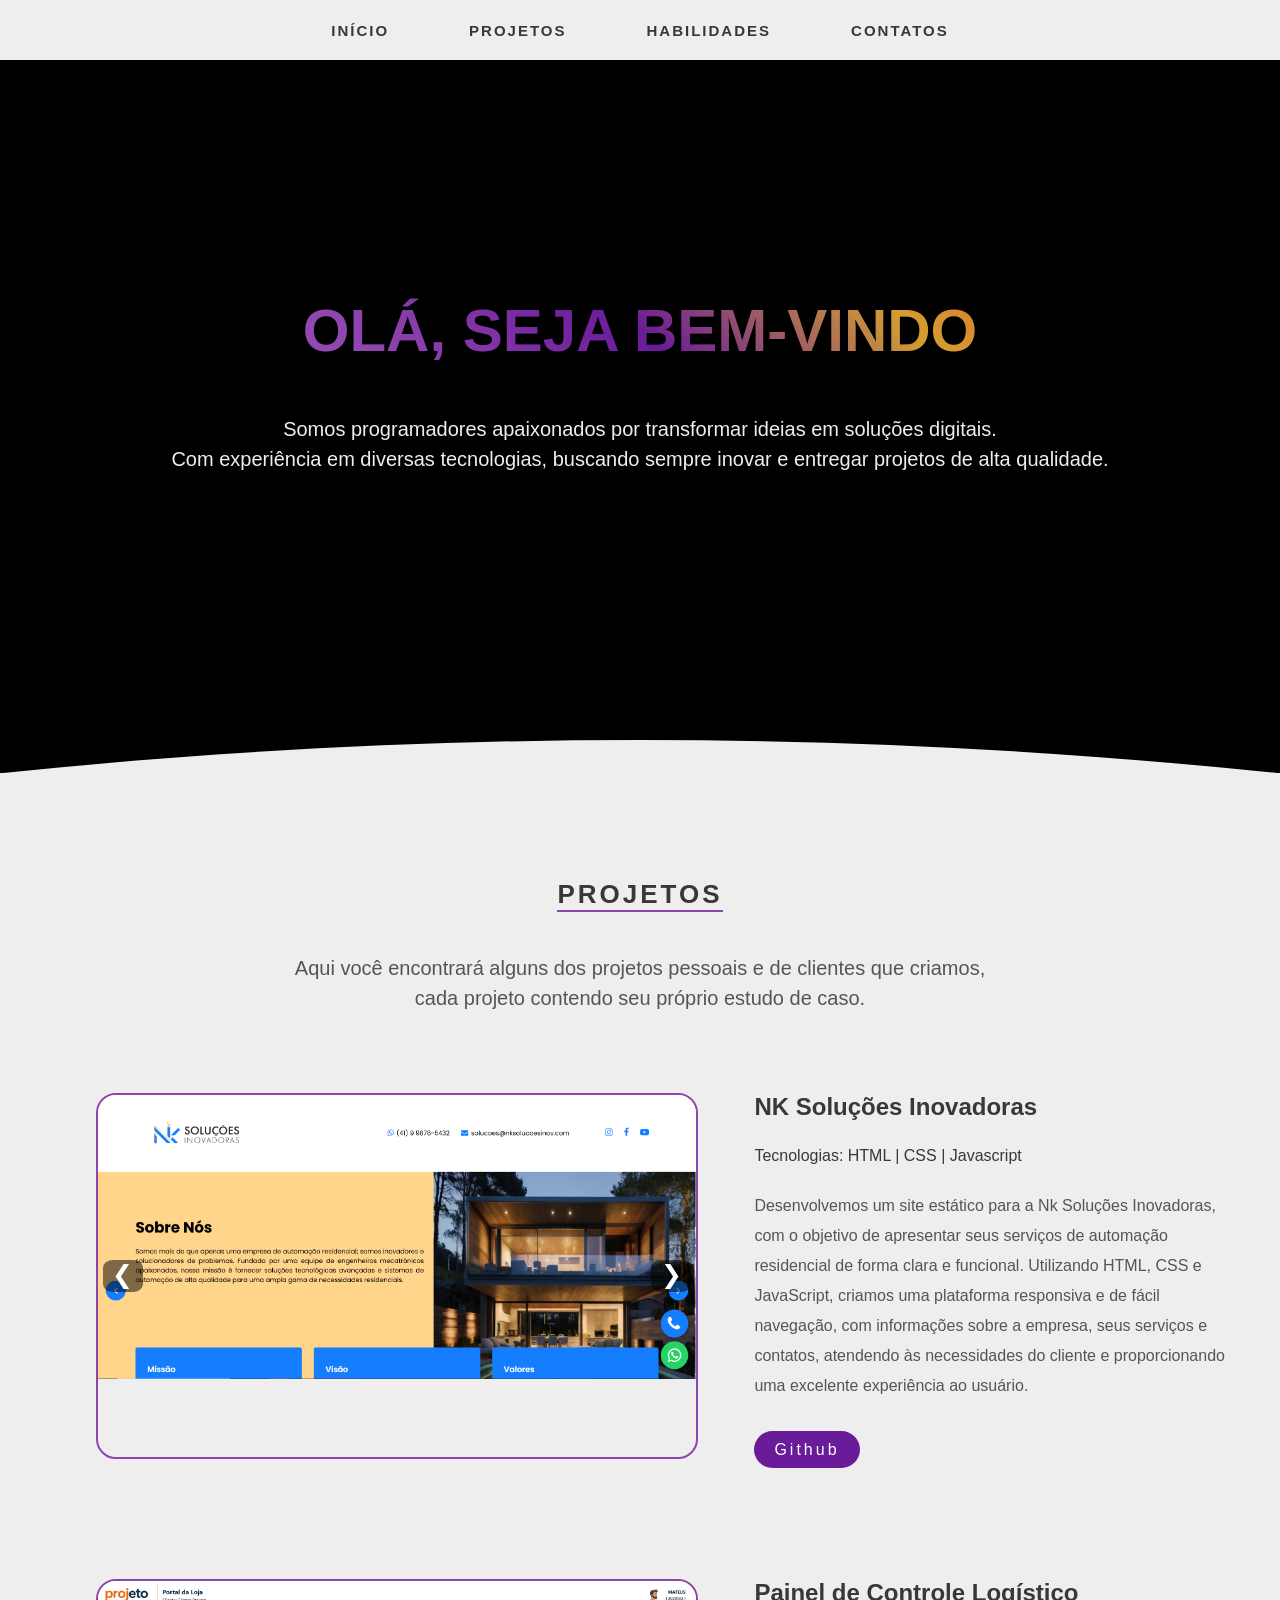
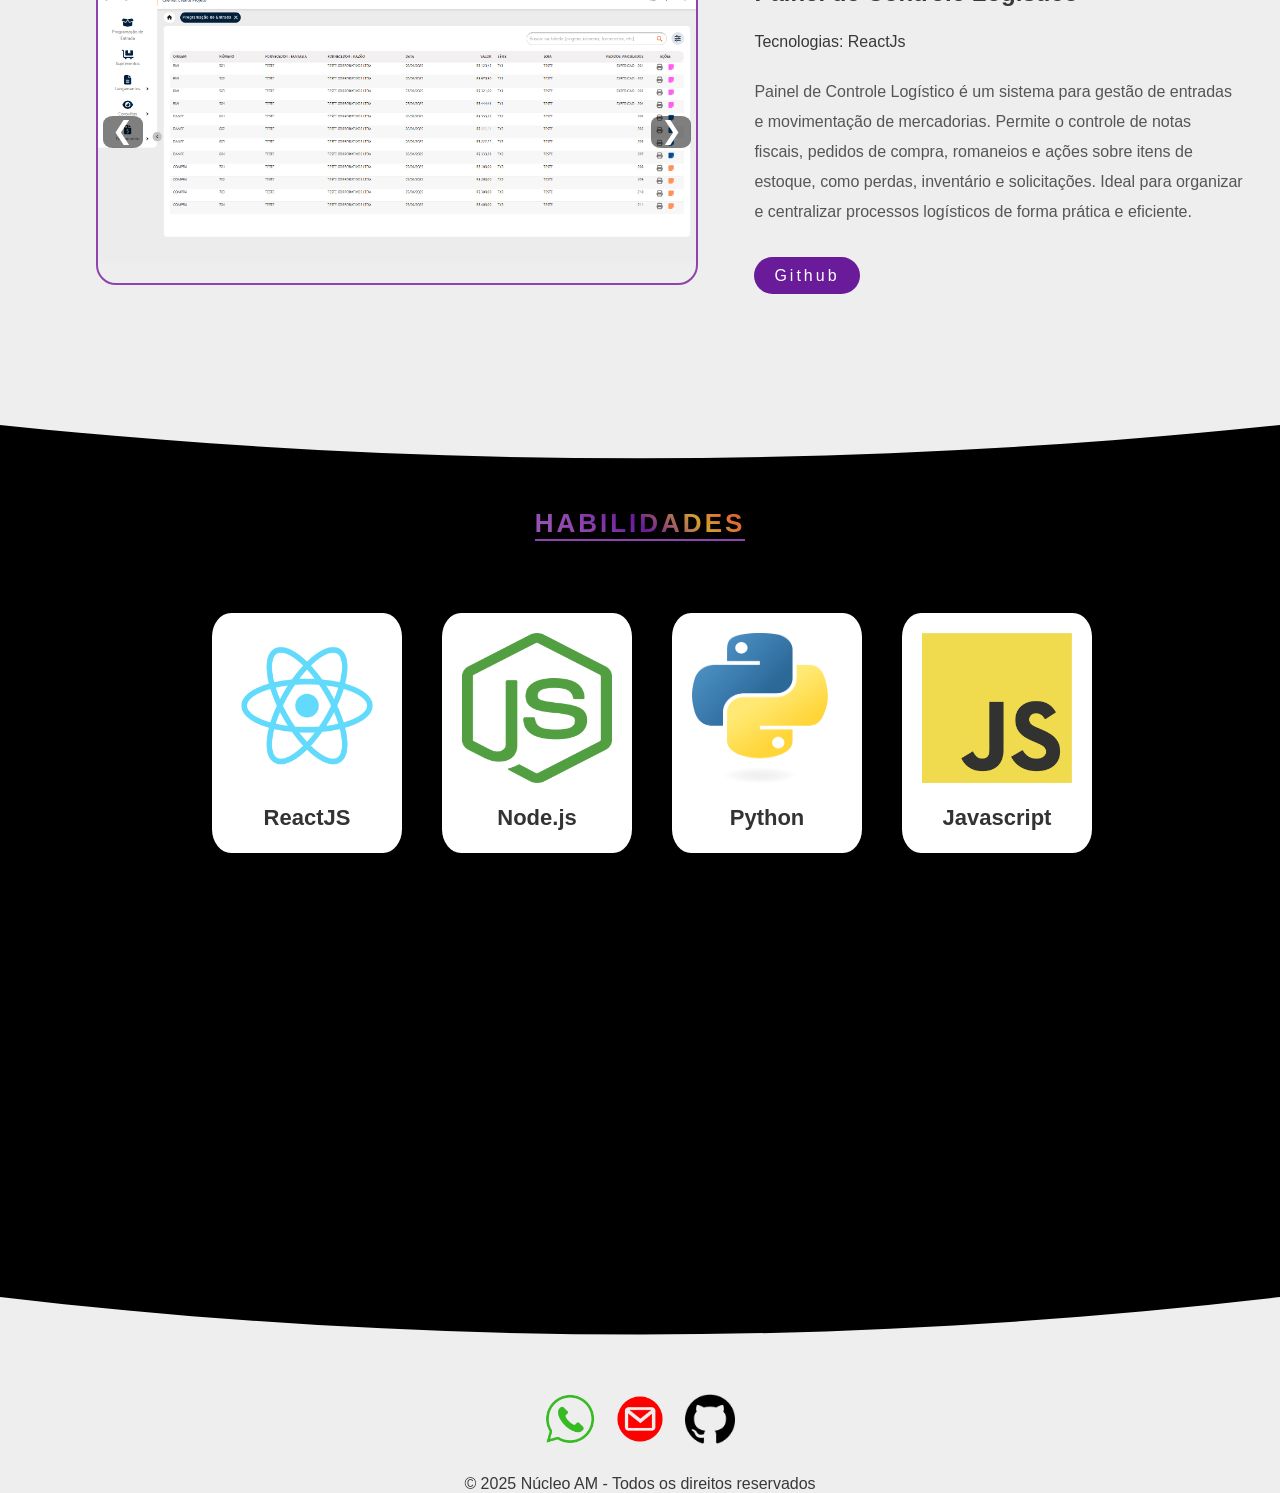
<file: index.html>
<!DOCTYPE html>
<html lang="en">

<head>
    <meta charset="UTF-8">
    <meta name="viewport" content="width=device-width, initial-scale=1.0">
    <link rel="stylesheet" type="text/css" href="styles.css" />
    <link rel="stylesheet" type="text/css" href="carousel.css" />
    <title>PortFolio</title>
</head>

<body>
    <header class="header">
        <a href="#inicio" class="header-text">INÍCIO</a>
        <a href="#projetos" class="header-text">PROJETOS</a>
        <a href="#habilidades" class="header-text">HABILIDADES</a>
        <a href="#contatos" class="header-text">CONTATOS</a>
    </header>

    <!-- Seção Início -->
    <section id="inicio" class="section-about">
        <div class="section-about-div">
            <h1 class="section-about-title">OLÁ, SEJA BEM-VINDO</h1>
            <p class="section-about-subtitle">
                Somos programadores apaixonados por transformar ideias em soluções digitais.<br>
                Com experiência em diversas tecnologias, buscando sempre inovar e entregar projetos de alta qualidade.
            </p>
        </div>
    </section>

    <div style="background-color: #eeeeee;"> <!-- Curva -->
        <svg viewBox="0 0 1440 150" preserveAspectRatio="none">
            <path d="M0,150 C480,100 960,100 1440,150 L1440,0 L0,0 Z" fill="#000" />
        </svg>
    </div>

    <!-- Seção Projetos -->
    <section id="projetos" class="section-projects">
        <h1 class="section-projects-title">PROJETOS</h1>
        <p class="section-projects-subtitle">Aqui você encontrará alguns dos projetos pessoais e de clientes que
            criamos,<br>
            cada projeto contendo seu próprio estudo de caso.
        </p>

        <!-- Projeto -->
        <div class="project">
            <div class="carousel-container">
                <button class="prev" onclick="mudarImagem(-1, this)">&#10094;</button>
                <div class="carousel">
                    <img src="assets/nk-solucoes/img1.png" alt="Imagem 1" class="carousel-image">
                    <img src="assets/nk-solucoes/img2.png" alt="Imagem 2" class="carousel-image">
                    <img src="assets/nk-solucoes/img3.png" alt="Imagem 3" class="carousel-image">
                    <img src="assets/nk-solucoes/img4.png" alt="Imagem 4" class="carousel-image">
                    <img src="assets/nk-solucoes/img5.png" alt="Imagem 5" class="carousel-image">
                    <img src="assets/nk-solucoes/img6.png" alt="Imagem 6" class="carousel-image">
                </div>
                <button class="next" onclick="mudarImagem(1, this)">&#10095;</button>
            </div>

            <div class="project-details">
                <h2 class="project-details-title">NK Soluções Inovadoras</h2>
                <p class="project-details-tecnology">Tecnologias: HTML | CSS | Javascript</p>
                <p class="project-details-description">
                    Desenvolvemos um site estático para a Nk Soluções Inovadoras, 
                    com o objetivo de apresentar seus serviços de automação residencial de forma clara e funcional. 
                    Utilizando HTML, CSS e JavaScript, criamos uma plataforma responsiva e de fácil navegação, 
                    com informações sobre a empresa, seus serviços e contatos, 
                    atendendo às necessidades do cliente e proporcionando uma excelente experiência ao usuário.
                </p>

                <div class="project-details-footer">
                    <a href="https://github.com/NucleoAM/Nk-Solucoes" target="_blank"
                        class="project-details-button">Github</a>
                </div>
            </div>
        </div>

        <!-- Projeto -->
        <div class="project">
            <div class="carousel-container">
                <button class="prev" onclick="mudarImagem(-1, this)">&#10094;</button>
                <div class="carousel">
                    <img src="assets/painel-controle-logistico/img1.png" alt="Imagem 1" class="carousel-image">
                    <img src="assets/painel-controle-logistico/img2.png" alt="Imagem 2" class="carousel-image">
                    <img src="assets/painel-controle-logistico/img3.png" alt="Imagem 3" class="carousel-image">
                    <img src="assets/painel-controle-logistico/img4.png" alt="Imagem 4" class="carousel-image">
                    <img src="assets/painel-controle-logistico/img5.png" alt="Imagem 5" class="carousel-image">
                    <img src="assets/painel-controle-logistico/img6.png" alt="Imagem 6" class="carousel-image">
                </div>
                <button class="next" onclick="mudarImagem(1, this)">&#10095;</button>
            </div>

            <div class="project-details">
                <h2 class="project-details-title">Painel de Controle Logístico</h2>
                <p class="project-details-tecnology">Tecnologias: ReactJs</p>
                <p class="project-details-description">
                    Painel de Controle Logístico é um sistema para gestão de entradas e movimentação de mercadorias.
                    Permite o controle de notas fiscais, pedidos de compra, romaneios e ações sobre itens de estoque,
                    como perdas, inventário e solicitações.
                    Ideal para organizar e centralizar processos logísticos de forma prática e eficiente.
                </p>

                <div class="project-details-footer">
                    <a href="https://github.com/NucleoAM/Painel-de-Controle-Logistico" target="_blank"
                        class="project-details-button">Github</a>
                </div>
            </div>
        </div>

    </section>
    <!----------->

    <div style="background-color: #eeeeee; margin-bottom: -5px;"> <!-- Curva -->
        <svg viewBox="0 0 1440 70" preserveAspectRatio="none">
            <path d="M0,0 C480,50 960,50 1440,0 L1440,150 L0,150 Z" fill="#000" />
        </svg>
    </div>

    <!-- Seção Habilidades -->
    <section id="habilidades" class="section-skills">
        <h1 class="section-skills-title">HABILIDADES</h1>

        <div class="skills-list">
            <div class="skill">
                <img class="skill-image" src="assets/skills/react.png" alt="ReactJs">
                <h1 class="skill-title">ReactJS</h1>
            </div>

            <div class="skill">
                <img class="skill-image" src="assets/skills/node.png" alt="Node">
                <h1 class="skill-title">Node.js</h1>
            </div>

            <div class="skill">
                <img class="skill-image" src="assets/skills/python.png" alt="Python">
                <h1 class="skill-title">Python</h1>
            </div>

            <div class="skill">
                <img class="skill-image" src="assets/skills/javascript.png" alt="Javascript">
                <h1 class="skill-title">Javascript</h1>
            </div>
        </div>
    </section>

    <div style="background-color: #000; margin: 0; padding: 0;"> <!-- Curva para baixo -->
        <svg viewBox="0 0 1440 50" preserveAspectRatio="none"
            style="display: block; width: 100%; height: 50px; margin: 0;">
            <path d="M0,0 C480,50 960,50 1440,0 L1440,50 L0,50 Z" fill="#eee" />
        </svg>
    </div>

    <!-- Seção Contatos -->
    <section id="contatos" class="section-contacts">
        <a href="https://wa.me/+5541997771044" target="_blank">
            <img src="assets/icons/whats.png" alt="WhatsApp" class="icon">
        </a>
        <a href="mailto:nucleo.am25@gmail.com" target="_blank">
            <img src="assets/icons/gmail.png" alt="Gmail" class="icon">
        </a>
        <a href="https://github.com/NucleoAM" target="_blank">
            <img src="assets/icons/git.png" alt="GitHub" class="icon">
        </a>
    </section>

    <footer class="footer">
        © 2025 Núcleo AM - Todos os direitos reservados
    </footer>

    <script>
        function mudarImagem(direcao, button) {
            const carousel = button.closest('.carousel-container').querySelector('.carousel')
            const imagens = carousel.querySelectorAll('.carousel-image')
            let indexImagem = parseInt(carousel.getAttribute('data-index')) || 0

            const totalImagens = imagens.length
            indexImagem = (indexImagem + direcao + totalImagens) % totalImagens

            carousel.setAttribute('data-index', indexImagem)

            carousel.style.transform = `translateX(-${indexImagem * 100}%)`
        }
    </script>
</body>

</html>
</file>
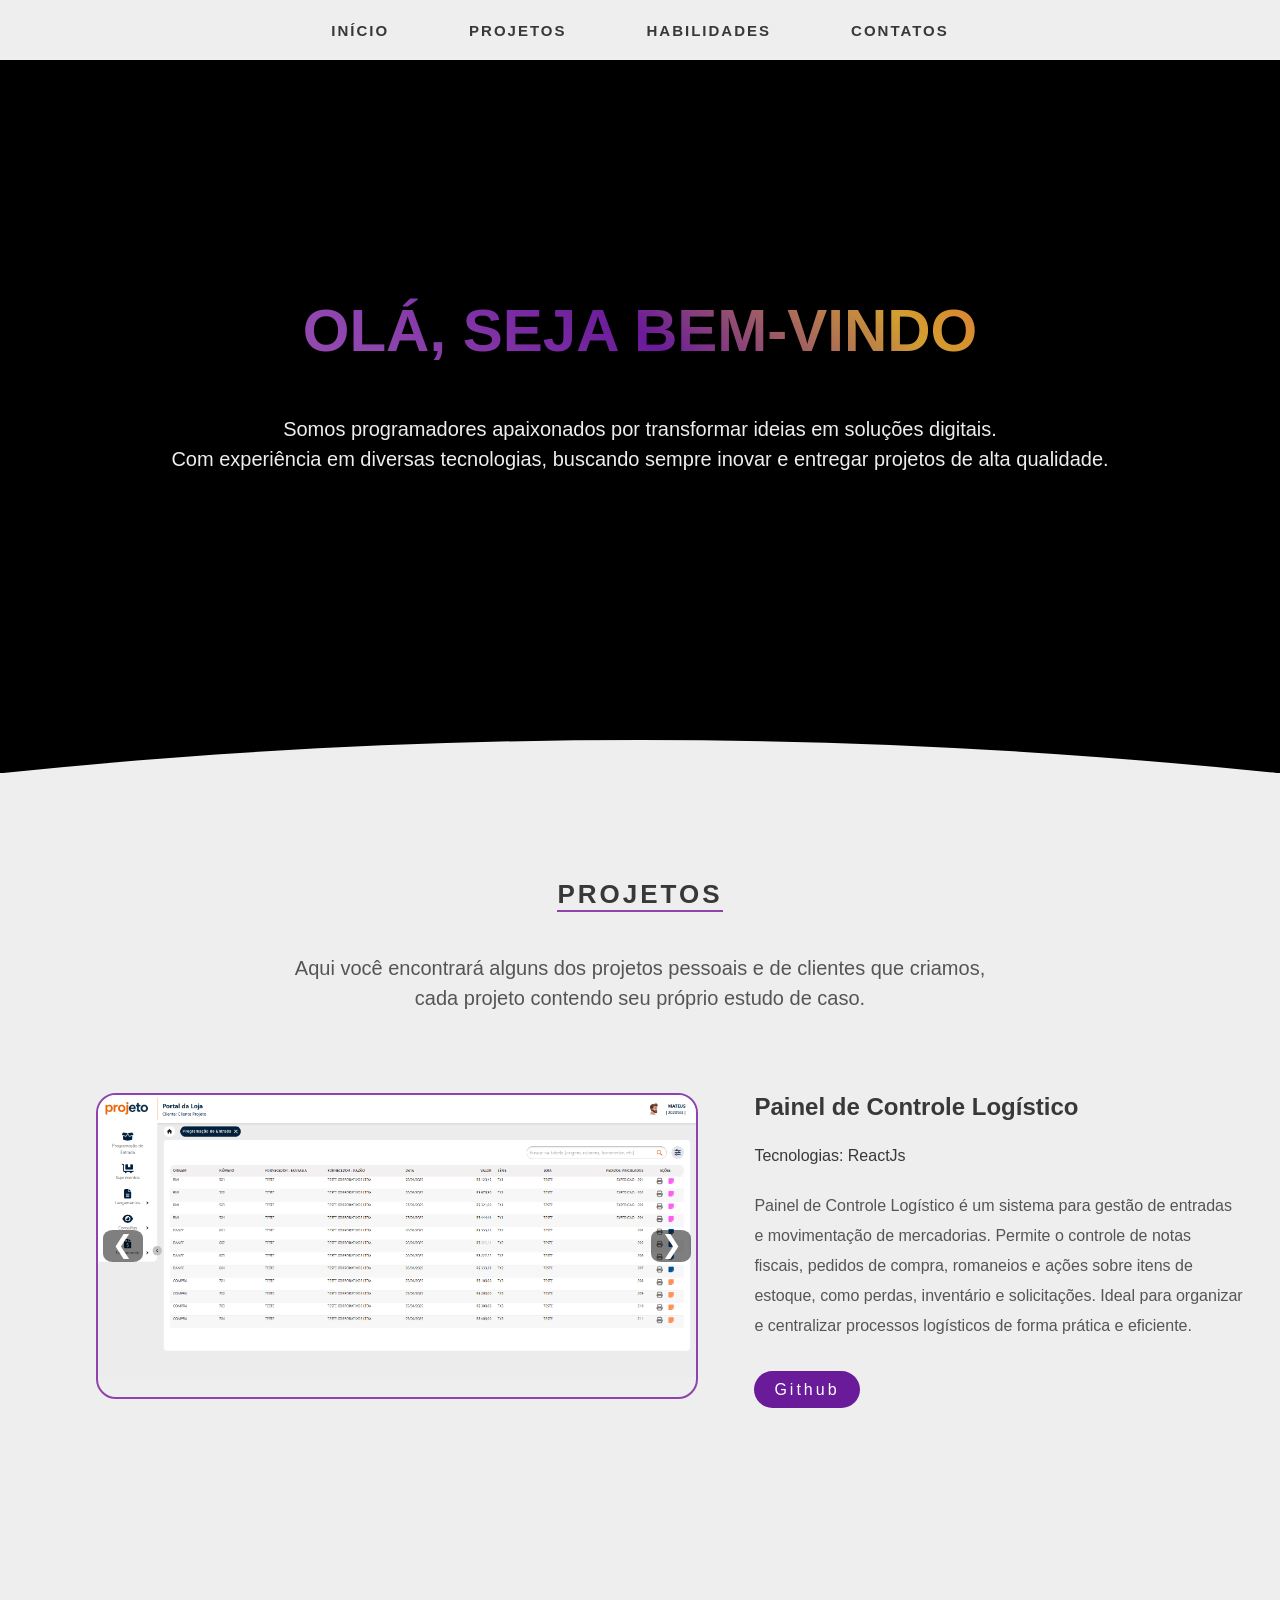
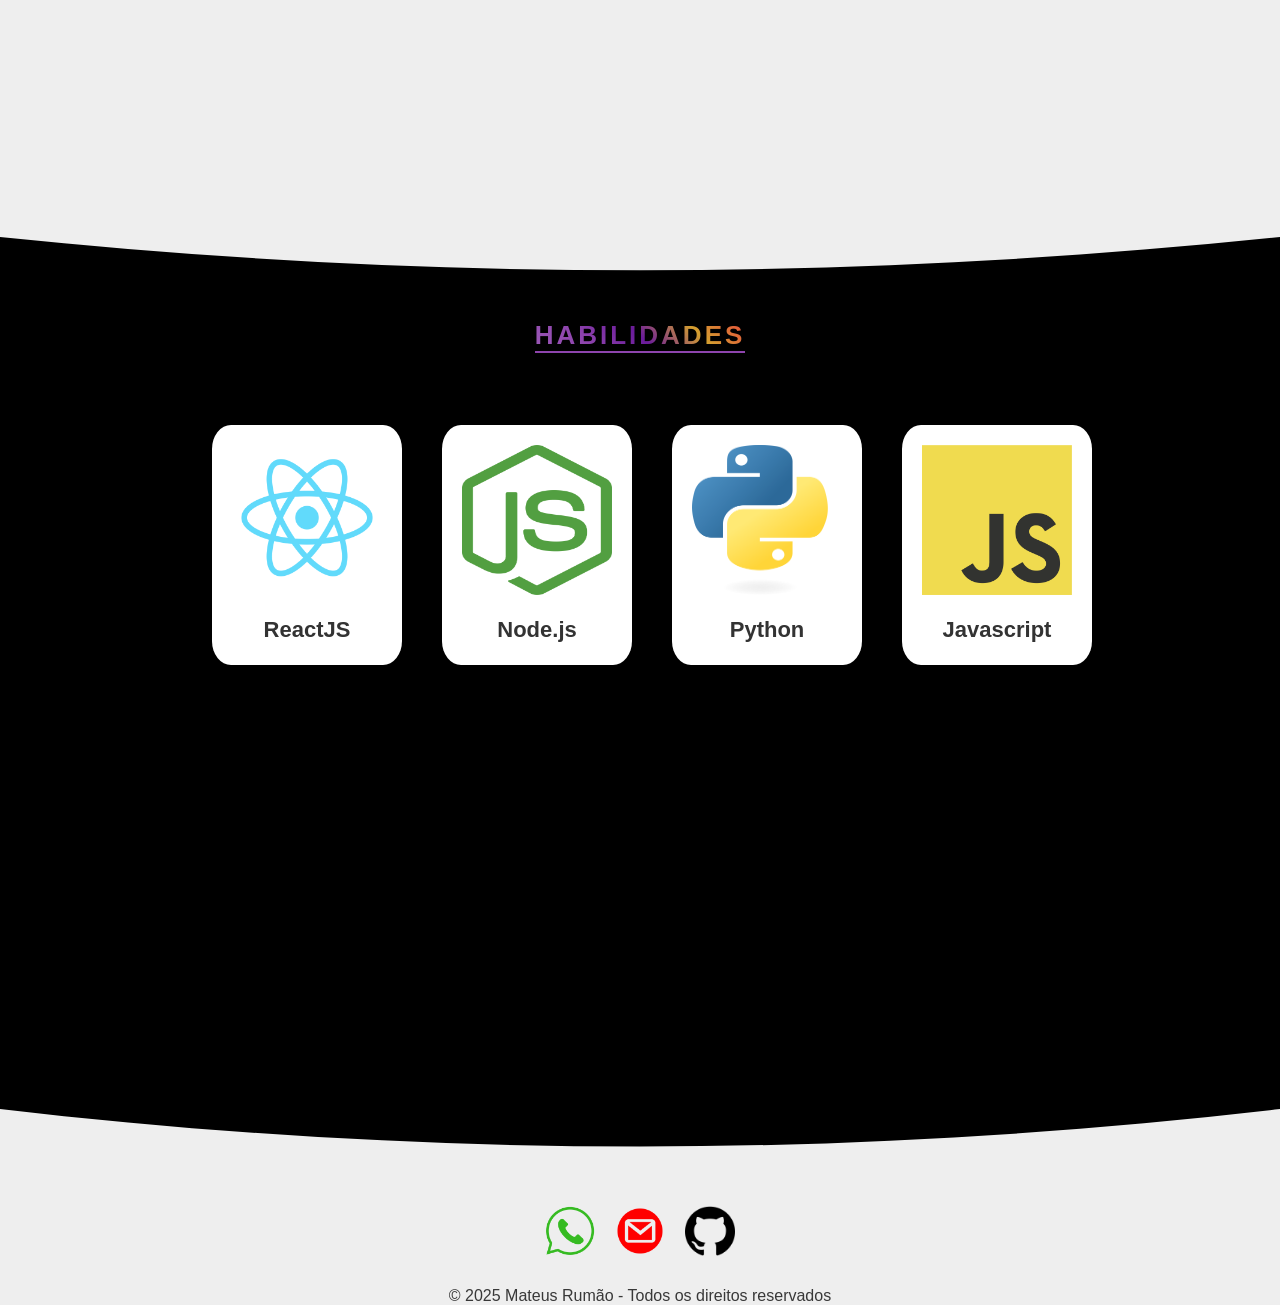
<file: home.html>
<!DOCTYPE html>
<html lang="en">

<head>
    <meta charset="UTF-8">
    <meta name="viewport" content="width=device-width, initial-scale=1.0">
    <link rel="stylesheet" type="text/css" href="styles.css" />
    <link rel="stylesheet" type="text/css" href="carousel.css" />
    <title>PortFolio</title>
</head>

<body>
    <header class="header">
        <a href="#inicio" class="header-text">INÍCIO</a>
        <a href="#projetos" class="header-text">PROJETOS</a>
        <a href="#habilidades" class="header-text">HABILIDADES</a>
        <a href="#contatos" class="header-text">CONTATOS</a>
    </header>

    <!-- Seção Início -->
    <section id="inicio" class="section-about">
        <div class="section-about-div">
            <h1 class="section-about-title">OLÁ, SEJA BEM-VINDO</h1>
            <p class="section-about-subtitle">
                Somos programadores apaixonados por transformar ideias em soluções digitais.<br>
                Com experiência em diversas tecnologias, buscando sempre inovar e entregar projetos de alta qualidade.
            </p>
        </div>
    </section>

    <div style="background-color: #eeeeee;"> <!-- Curva -->
        <svg viewBox="0 0 1440 150" preserveAspectRatio="none">
            <path d="M0,150 C480,100 960,100 1440,150 L1440,0 L0,0 Z" fill="#000" />
        </svg>
    </div>

    <!-- Seção Projetos -->
    <section id="projetos" class="section-projects">
        <h1 class="section-projects-title">PROJETOS</h1>
        <p class="section-projects-subtitle">Aqui você encontrará alguns dos projetos pessoais e de clientes que
            criamos,<br>
            cada projeto contendo seu próprio estudo de caso.
        </p>


        <!-- Projeto -->
        <div class="project">
            <div class="carousel-container">
                <button class="prev" onclick="mudarImagem(-1, this)">&#10094;</button>
                <div class="carousel">
                    <img src="assets/projeto/img1.png" alt="Imagem 1" class="carousel-image">
                    <img src="assets/projeto/img2.png" alt="Imagem 2" class="carousel-image">
                    <img src="assets/projeto/img3.png" alt="Imagem 3" class="carousel-image">
                    <img src="assets/projeto/img4.png" alt="Imagem 4" class="carousel-image">
                    <img src="assets/projeto/img5.png" alt="Imagem 5" class="carousel-image">
                    <img src="assets/projeto/img6.png" alt="Imagem 6" class="carousel-image">
                </div>
                <button class="next" onclick="mudarImagem(1, this)">&#10095;</button>
            </div>

            <div class="project-details">
                <h2 class="project-details-title">Painel de Controle Logístico</h2>
                <p class="project-details-tecnology">Tecnologias: ReactJs</p>
                <p class="project-details-description">
                    Painel de Controle Logístico é um sistema para gestão de entradas e movimentação de mercadorias.
                    Permite o controle de notas fiscais, pedidos de compra, romaneios e ações sobre itens de estoque,
                    como perdas, inventário e solicitações.
                    Ideal para organizar e centralizar processos logísticos de forma prática e eficiente.
                </p>
            
                <div class="project-details-footer">
                    <a href="https://github.com/NucleoAM/Painel-de-Controle-Logistico" target="_blank" class="project-details-button">Github</a>
                </div>
            </div>
        </div>
    </section>
    <!----------->


    <div style="background-color: #eeeeee; margin-bottom: -5px;"> <!-- Curva -->
        <svg viewBox="0 0 1440 70" preserveAspectRatio="none">
            <path d="M0,0 C480,50 960,50 1440,0 L1440,150 L0,150 Z" fill="#000" />
        </svg>
    </div>

    <!-- Seção Habilidades -->
    <section id="habilidades" class="section-skills">
        <h1 class="section-skills-title">HABILIDADES</h1>

        <div class="skills-list">
            <div class="skill">
                <img class="skill-image" src="assets/skills/react.png" alt="ReactJs">
                <h1 class="skill-title">ReactJS</h1>
            </div>

            <div class="skill">
                <img class="skill-image" src="assets/skills/node.png" alt="Node">
                <h1 class="skill-title">Node.js</h1>
            </div>

            <div class="skill">
                <img class="skill-image" src="assets/skills/python.png" alt="Python">
                <h1 class="skill-title">Python</h1>
            </div>

            <div class="skill">
                <img class="skill-image" src="assets/skills/javascript.png" alt="Javascript">
                <h1 class="skill-title">Javascript</h1>
            </div>
        </div>
    </section>

    <div style="background-color: #000; margin: 0; padding: 0;"> <!-- Curva para baixo -->
        <svg viewBox="0 0 1440 50" preserveAspectRatio="none"
            style="display: block; width: 100%; height: 50px; margin: 0;">
            <path d="M0,0 C480,50 960,50 1440,0 L1440,50 L0,50 Z" fill="#eee" />
        </svg>
    </div>

    <!-- Seção Contatos -->
    <section id="contatos" class="section-contacts">
        <a href="https://wa.me/+5541997771044" target="_blank">
            <img src="assets/icons/whats.png" alt="WhatsApp" class="icon">
        </a>
        <a href="mailto:nucleo.am25@gmail.com" target="_blank">
            <img src="assets/icons/gmail.png" alt="Gmail" class="icon">
        </a>
        <a href="https://github.com/NucleoAM" target="_blank">
            <img src="assets/icons/git.png" alt="GitHub" class="icon">
        </a>
    </section>

    <footer class="footer">
        © 2025 Mateus Rumão - Todos os direitos reservados
    </footer>

    <script>
        function mudarImagem(direcao, button) {
            const carousel = button.closest('.carousel-container').querySelector('.carousel')
            const imagens = carousel.querySelectorAll('.carousel-image')
            let indexImagem = parseInt(carousel.getAttribute('data-index')) || 0

            const totalImagens = imagens.length
            indexImagem = (indexImagem + direcao + totalImagens) % totalImagens

            carousel.setAttribute('data-index', indexImagem)

            carousel.style.transform = `translateX(-${indexImagem * 100}%)`
        }
    </script>
</body>

</html>
</file>
<file: styles.css>
html {
    scroll-padding-top: 100px;
    scroll-behavior: smooth;
}

body {
    margin: 0;
    padding: 0;
    font-family: Arial, Helvetica, sans-serif;
    color: #383838;
}

.header {
    position: fixed;
    top: 0;
    left: 0;
    width: 100%;
    height: 60px;

    display: flex;
    align-items: center;
    justify-content: center;
    box-shadow: 50px 50px 150px rgba(0, 0, 0, 0.1);
    z-index: 1000;
    background-color: #eeeeee;
}

.header-text {
    margin: 0 40px;
    font-size: 15px;
    font-weight: 700;
    letter-spacing: 2px;
    text-decoration: none;
    color: #383838;
}

.section-about {
    display: flex;
    align-items: center;
    justify-content: center;

    width: 100%;
    padding-top: 100px;
}

.section-about {
    height: 60vh;
    background-color: #000;
}

.section-about-div {
    text-align: center;
    width: 80vw;
    margin: auto;
}

.section-about-title {
    font-size: 60px;
    font-weight: 900;
    background: linear-gradient(45deg, #9b59b6, #8e44ad, #6a1b9a, #d39e2f, #e74c3c);
    background-clip: text;
    color: transparent;
    animation: camaleao 5s infinite linear;
}

.section-about-subtitle {
    font-size: 20px;
    line-height: 30px;
    color: #eeeeee;
}

.section-projects {
    min-height: 100vh;
    padding: 80px 0;
    width: 100vw;

    display: flex;
    flex-direction: column;
    align-items: center;
    background-color: #eeeeee;
}

.section-projects-title {
    font-size: 26px;
    letter-spacing: 3px;
    border-bottom: 2px solid #8e44ad;
}

.section-projects-subtitle {
    font-size: 20px;
    color: #555555;
    text-align: center;
    line-height: 30px;
}

.project {
    display: grid;
    grid-template-columns: 55% 45%;
    gap: 60px;
    width: 85vw;
    margin: 60px 0;
}

.project-details {
    display: flex;
    flex-direction: column;
    justify-content: space-between;
    gap: 10px;
}


.project-details-title {
    padding: 0;
    margin: 0;
}

.project-details-description {
    font-size: 16px;
    color: #555555;
    line-height: 30px;
    margin: 0 0 30px 0;
}


.project-details-button {
    padding: 10px 20px;
    border-radius: 20px;
    background-color: #6a1b9a;
    color: white;
    font-size: 16px;
    font-weight: 500;
    letter-spacing: 3px;
    text-decoration: none;
    box-sizing: border-box;
}

.section-skills {
    height: 90vh;

    display: flex;
    flex-direction: column;
    align-items: center;
    background-color: #000;
}

.section-skills-title {
    font-size: 26px;
    letter-spacing: 3px;
    border-bottom: 2px solid #8e44ad;
    background: linear-gradient(45deg, #9b59b6, #8e44ad, #6a1b9a, #d39e2f, #e74c3c);
    background-clip: text;
    color: transparent;
    animation: camaleao 5s infinite linear;
}

.skills-list {
    width: 70%;
    margin-top: 50px;
    display: flex;
    justify-content: space-around;
}

.skill {
    width: 200px;
    height: 200px;
    border-radius: 10%;
    background-color: #fff;
    margin: 0 20px;

    display: inline-block;
    text-align: center;
    padding: 20px;
    transition: transform 0.3s ease, filter 0.3s ease;
    cursor: pointer;
}

.skill-image {
    width: 150px; /* Ajuste o tamanho conforme necessário */
    height: 150px; /* Ajuste o tamanho conforme necessário */
    transition: filter 0.3s ease;
}

.skill:hover {
    transform: translateY(-10px); /* A div vai subir ao passar o mouse */
}

.skill:hover .skill-image {
    filter: grayscale(100%); /* A imagem vai ficar em preto e branco */
}

.skill-title {
    font-size: 22px;
    font-weight: bold;
    color: #333; /* Cor do título, pode ajustar conforme o seu design */
}

.section-contacts {
    background-color: #eeeeee;
    padding-top: 20px;
    height: 12vh;
    display: flex;
    flex-direction: row;
    gap: 20px;
    justify-content: center;
    align-items: center;
}

.icon {
    max-height: 50px;
}

.footer {
    background-color: #eeeeee;
    display: flex;
    justify-content: center;
}
</file>
<file: carousel.css>
.carousel-container {
  position: relative;
  width: 100%; 
  padding: 0;
  overflow: hidden;
  border-radius: 20px;
  border: 2px solid #8e44ad;
}

.carousel {
  display: flex;
  transition: transform 0.5s ease;
  width: auto; /* Deixe a largura do carrossel se ajustar ao conteúdo das imagens */
}

.carousel-image {
  max-width: 100%; /* Imagens não podem ultrapassar o tamanho do container */
  width: auto; /* Ajuste dinâmico baseado no conteúdo */
  height: auto; /* Altura automática para manter a proporção */
  display: block;
}

button {
  position: absolute;
  top: 50%;
  transform: translateY(-50%);
  background-color: rgba(0, 0, 0, 0.5);
  color: white;
  border: none;
  font-size: 25px;
  cursor: pointer;
  z-index: 10;
  border-radius: 25%;
}

.prev {
  left: 5px;
  margin: 0;
  padding: 0px 10px 0 9px;
  padding-bottom: 3px;
}

.next {
  right: 5px;
  margin: 0;
  padding: 0px 9px 0 10px;
  padding-bottom: 3px;
}

button:hover {
  background-color: rgba(0, 0, 0, 0.8);
}
</file>
